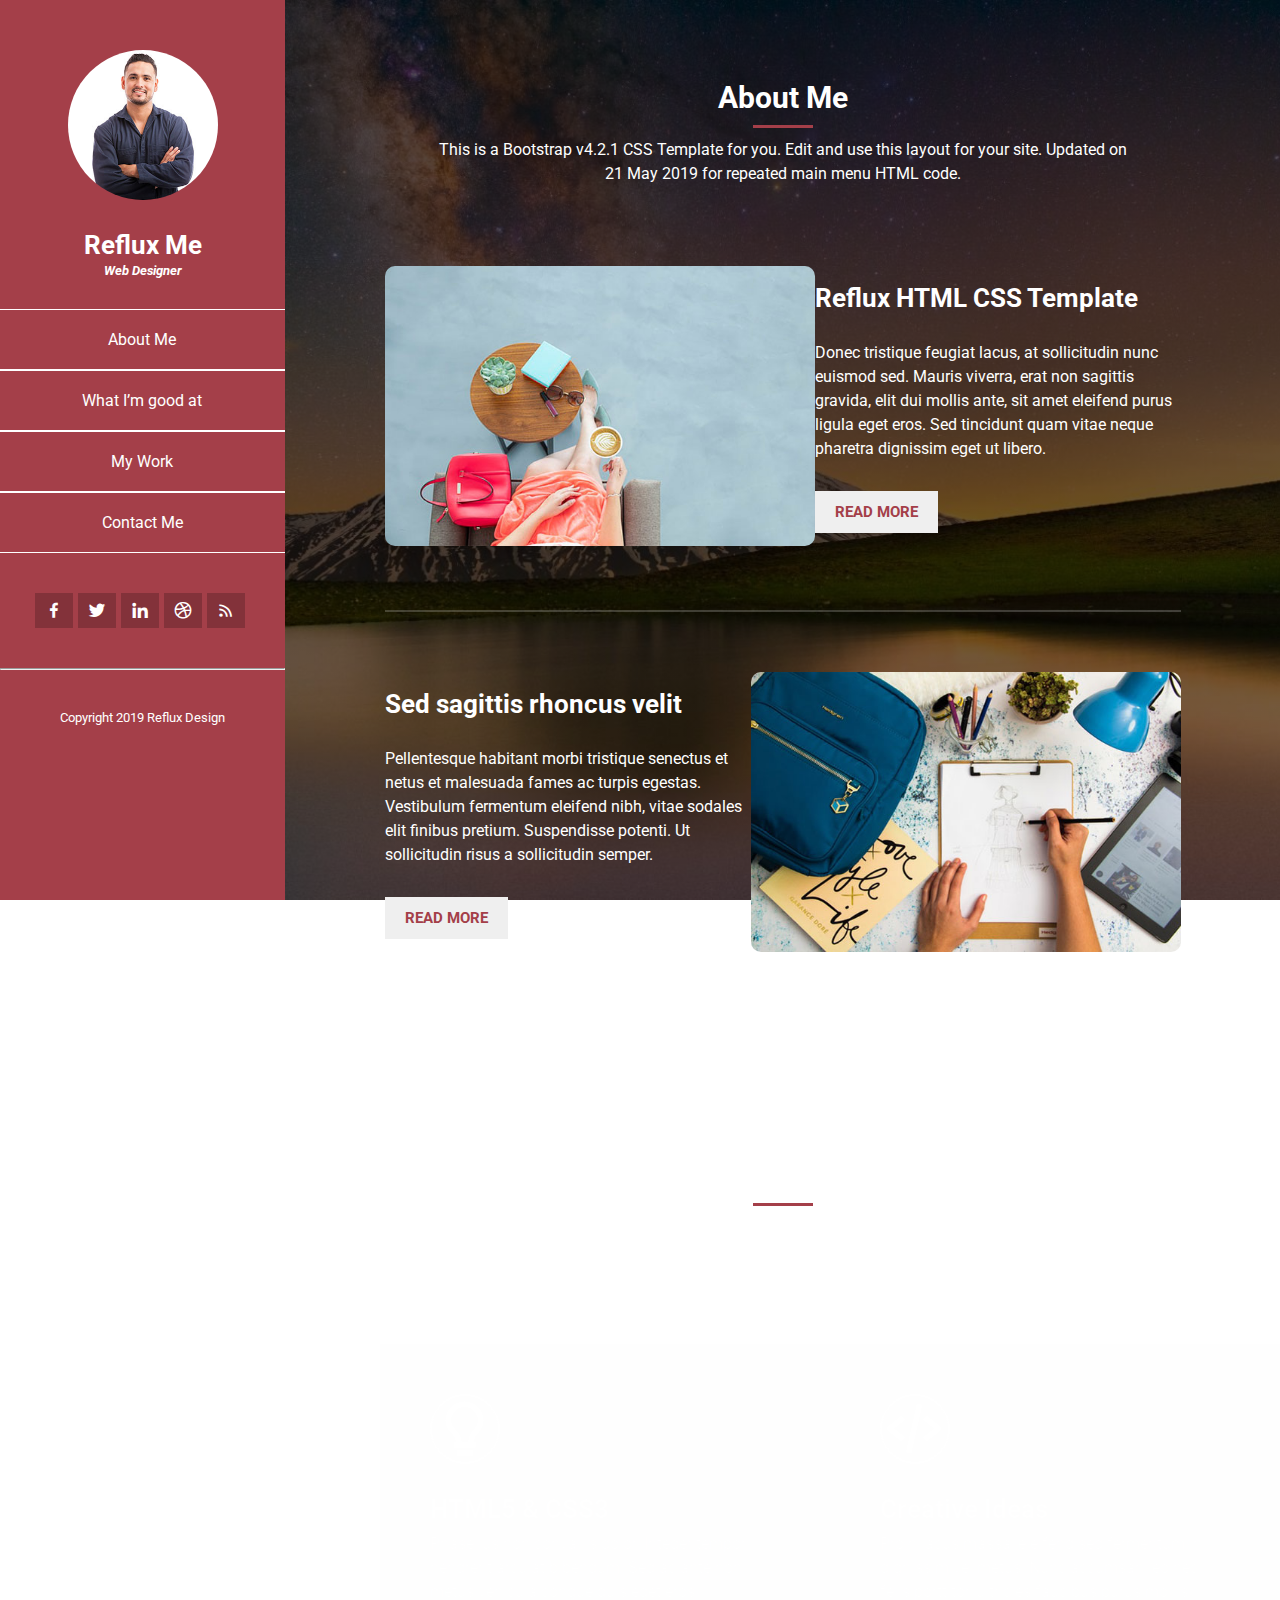
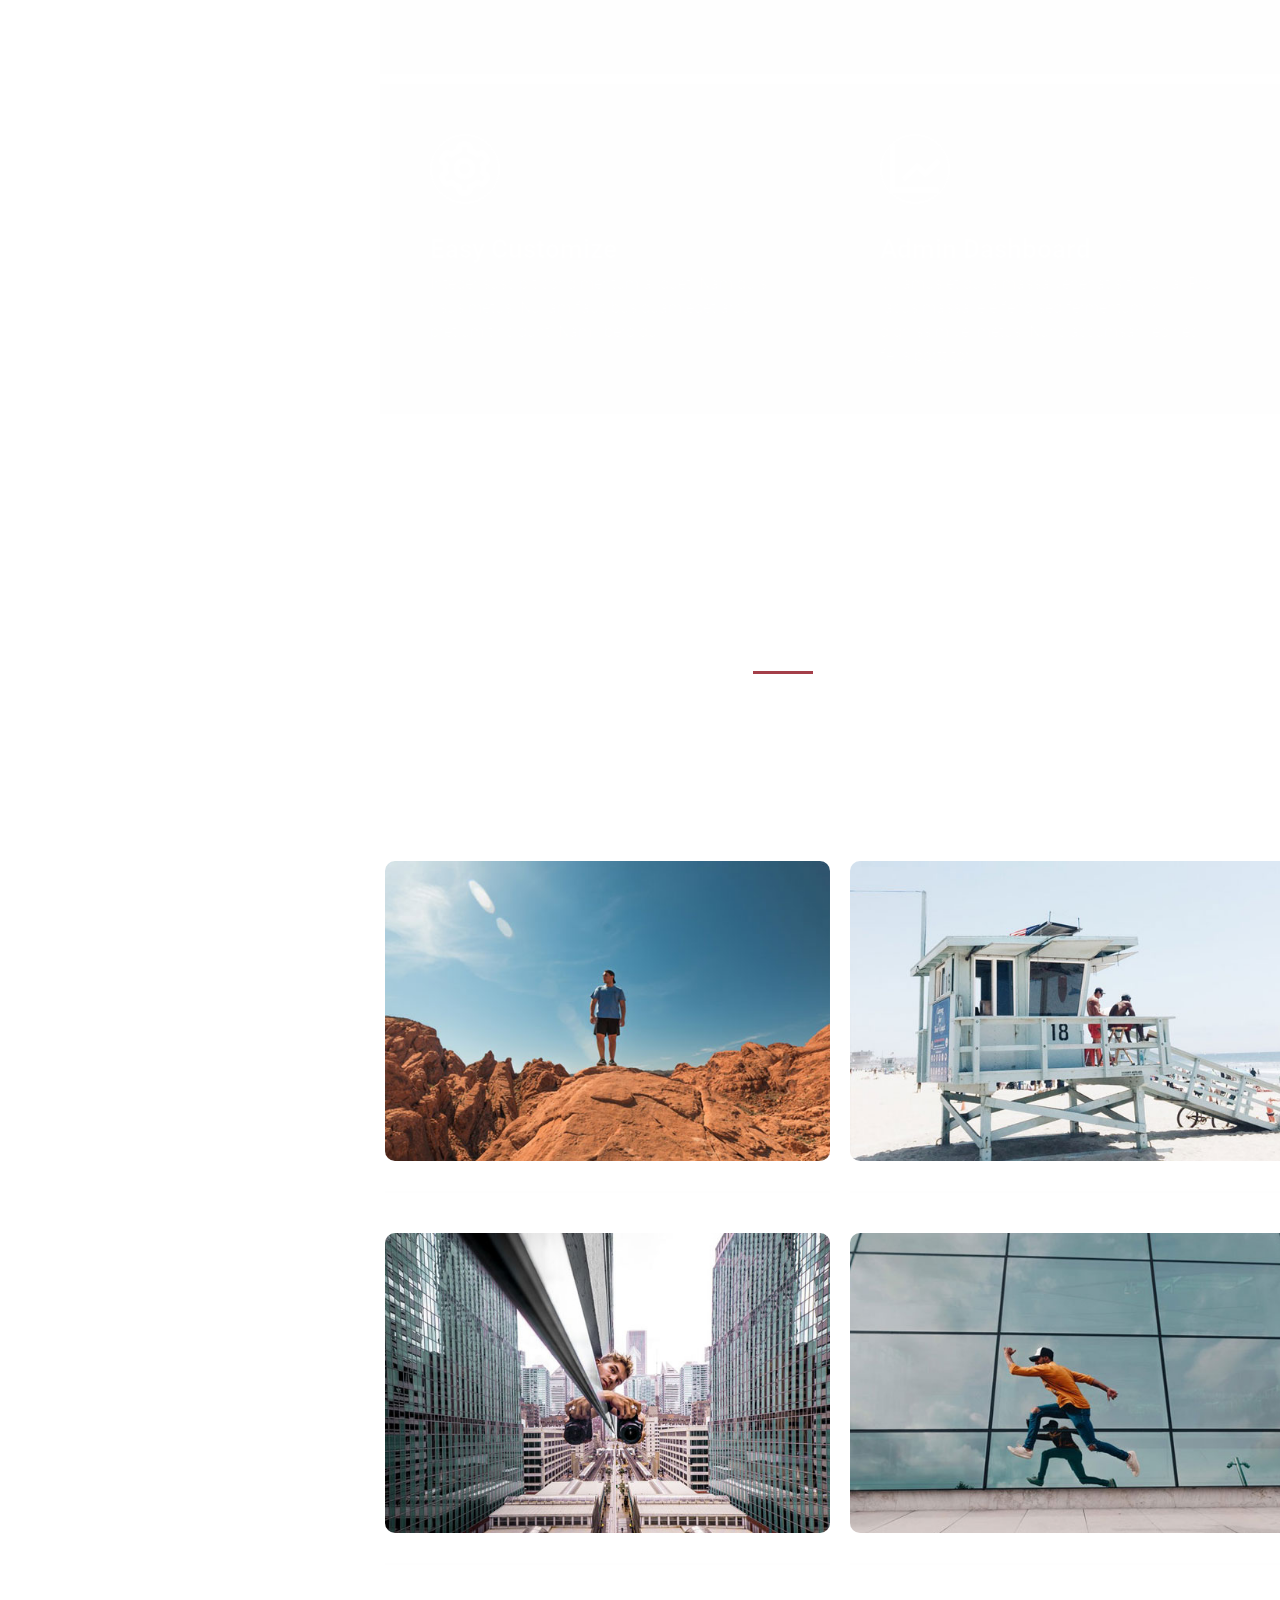
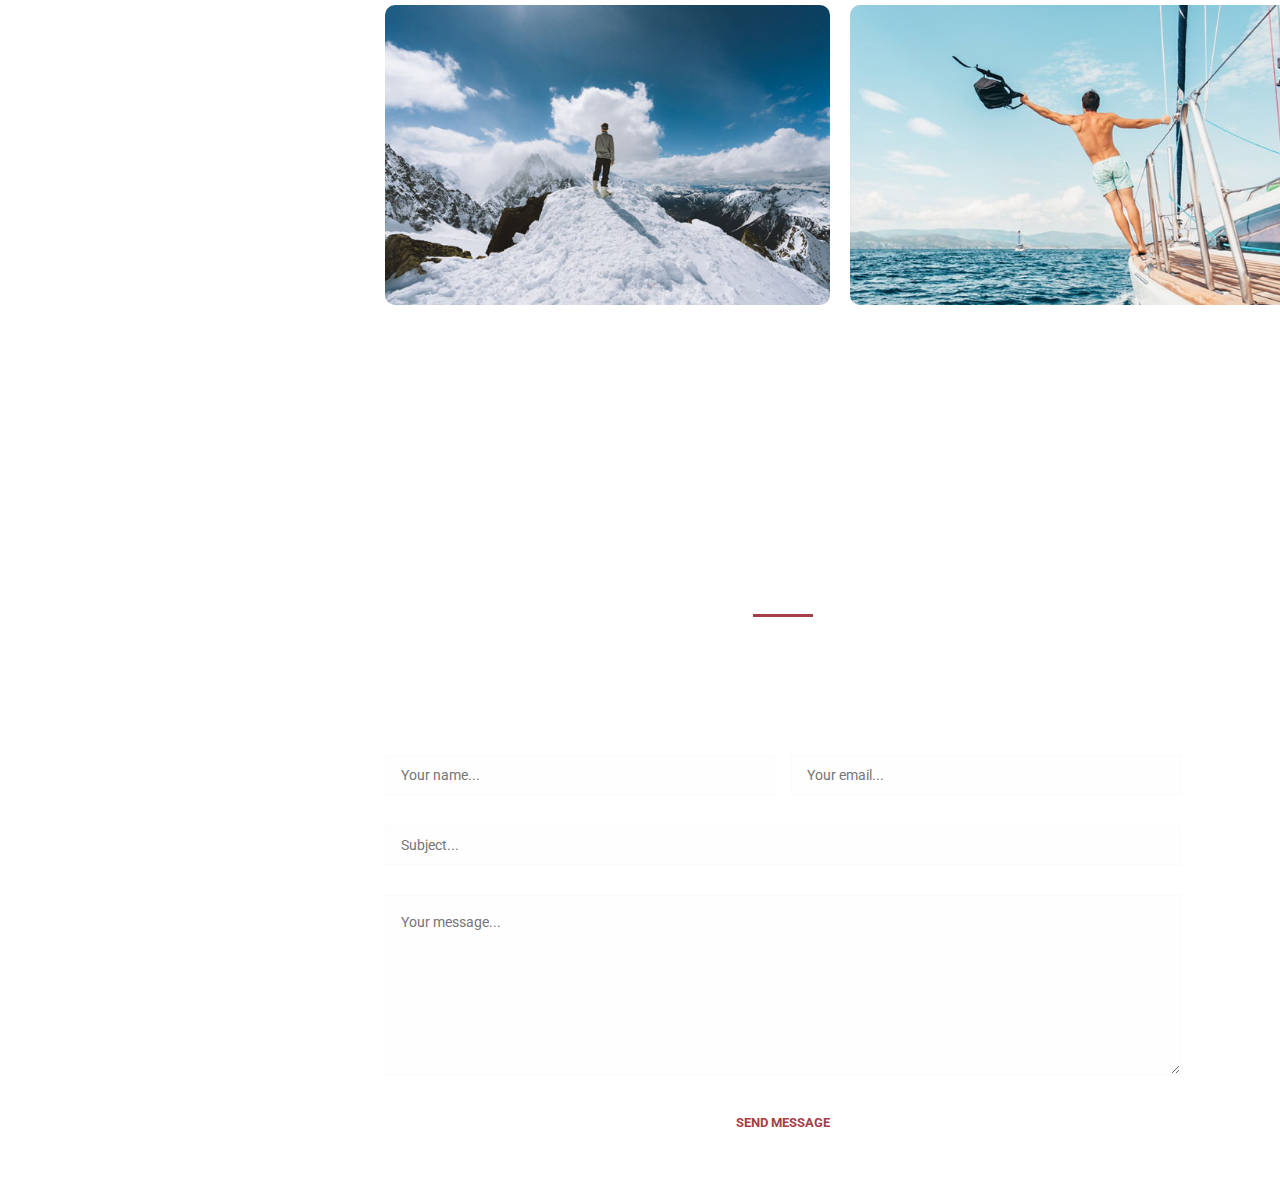
<file: Portafolio-Keilin/index.html>
<!DOCTYPE html>
<html lang="en">
  <head>
    <meta charset="UTF-8" />
    <meta http-equiv="X-UA-Compatible" content="IE=edge" />
    <meta name="viewport" content="width=device-width, initial-scale=1.0" />
    <link
      href="https://unpkg.com/boxicons@2.1.1/css/boxicons.min.css"
      rel="stylesheet"
    />
    <link
      href="https://fonts.googleapis.com/css2?family=Roboto&display=swap"
      rel="stylesheet"
    />
    <link rel="stylesheet" href="styles.css" />
    <title>Portafolio-Keilin</title>
  </head>
  <body>
    <div class="menu" id="menu">
      <div class="icono-menu" id="icono-menu">
        <i class="bx bx-menu icono-menu-icon"></i>
      </div>
      <div class="contenido-imagen">
        <img
          class="imagen"
          src="img/RefluxMe.jpg"
          alt="Foto de la persona de la página"
        />
      </div>
      <div class="nombre-profesion">
        <h1 class="nombre">Reflux Me</h1>
        <p><i class="profesion">Web Designer</i></p>
      </div>
      <ul>
        <li class="elementos-lista-menu">
          <a class="enlace-lista-menu" href="#AboutMe">About Me</a>
        </li>
        <li class="elementos-lista-menu">
          <a class="enlace-lista-menu" href="#WhatImGoodAt">What I’m good at</a>
        </li>
        <li class="elementos-lista-menu">
          <a class="enlace-lista-menu" href="#MyWork">My Work</a>
        </li>
        <li class="elementos-lista-menu">
          <a class="enlace-lista-menu" href="#ContactMe">Contact Me</a>
        </li>
      </ul>
      <div class="contenedor-botones">
        <button class="botones">
          <i class="iconos bx bxl-facebook"></i>
        </button>
        <button class="botones"><i class="iconos bx bxl-twitter"></i></button>
        <button class="botones">
          <i class="iconos bx bxl-linkedin"></i>
        </button>
        <button class="botones">
          <i class="iconos bx bxl-dribbble"></i>
        </button>
        <button class="botones"><i class="iconos bx bx-rss"></i></button>
      </div>
      <hr />
      <div class="contenedor-copyright">
        <p class="parrafo-copyright">Copyright 2019 Reflux Design</p>
      </div>
    </div>

    <div class="contenedor-pagina">
      <!-- Sección About Me -->
      <section class="seccion-about-me" id="AboutMe">
        <div class="contenedor-about-me">
          <div class="titulo-parrafo-about-me">
            <h2 class="titulo-about-me">About Me</h2>
            <hr class="linea-titulo" />
            <p class="parrafo-about-me">
              This is a Bootstrap v4.2.1 CSS Template for you. Edit and use this
              layout for your site. Updated on 21 May 2019 for repeated main
              menu HTML code.
            </p>
          </div>

          <div class="contenidos-about-me">
            <div>
              <img class="imagen-about-me" src="img/foto1Seccion1.jpg" alt="" />
            </div>
            <div class="tarjeta-contenido-about-me">
              <h3 class="titulo-tarjeta-about-me">Reflux HTML CSS Template</h3>
              <p class="parrafo-tarjeta-about-me">
                Donec tristique feugiat lacus, at sollicitudin nunc euismod sed.
                Mauris viverra, erat non sagittis gravida, elit dui mollis ante,
                sit amet eleifend purus ligula eget eros. Sed tincidunt quam
                vitae neque pharetra dignissim eget ut libero.
              </p>
              <div>
                <button class="boton-read-more">Read More</button>
              </div>
            </div>
          </div>
          <hr class="linea" />
          <div class="contenidos-about-me">
            <div class="tarjeta-contenido-about-me">
              <h3 class="titulo-tarjeta-about-me">
                Sed sagittis rhoncus velit
              </h3>
              <p class="parrafo-tarjeta-about-me">
                Pellentesque habitant morbi tristique senectus et netus et
                malesuada fames ac turpis egestas. Vestibulum fermentum eleifend
                nibh, vitae sodales elit finibus pretium. Suspendisse potenti.
                Ut sollicitudin risus a sollicitudin semper.
              </p>
              <div class="btn-read-more">
                <button class="boton-read-more">Read More</button>
              </div>
            </div>
            <div>
              <img class="imagen-about-me" src="img/foto2Seccion1.jpg" alt="" />
            </div>
          </div>
        </div>
      </section>

      <hr class="linea" />

      <!-- Sección What Im Good At -->
      <section class="seccion-what-im-good-at" id="WhatImGoodAt">
        <div class="contenedor-what-im-good-at">
          <div class="titulo-parrafo-what-im-good-at">
            <h2 class="titulo-what-im-good-at">What I’m good at?</h2>
            <hr class="linea-titulo" />
            <p class="parrafo-what-im-good-at">
              Curabitur leo felis, rutrum vitae varius eu, malesuada a tortor.
              Vestibulum congue leo et tellus aliquam, eu viverra nulla semper.
              Nullam eu faucibus diam. Donec eget massa ante.
            </p>
          </div>
          <div class="contenidos-what-im-good-at">
            <div class="tarjeta-contenido-what-im-good-at">
              <i class="iconos-what-im-good-at bx bx-bulb"></i>
              <h3 class="titulo-tarjeta-what-im-good-at">HTML5 & CSS3</h3>
              <p class="parrafo-tarjeta--what-im-good-at">
                Phasellus non convallis dolor. Integer tempor hendrerit arcu at
                bibendum. Sed ac ante non metus vehicula congue quis eget eros.
              </p>
            </div>

            <div class="tarjeta-contenido-what-im-good-at">
              <i class="iconos-what-im-good-at bx bx-code-alt"></i>
              <h3 class="titulo-tarjeta-what-im-good-at">Creative Ideas</h3>
              <p class="parrafo-tarjeta--what-im-good-at">
                Proin lacus massa, eleifend sed fermentum in, dignissim vel
                metus. Nunc accumsan leo nec felis porttitor, ultricies faucibus
                purus mollis.
              </p>
            </div>

            <div class="tarjeta-contenido-what-im-good-at">
              <i class="iconos-what-im-good-at bx bx-cog"></i>
              <h3 class="titulo-tarjeta-what-im-good-at">Easy Customize</h3>
              <p class="parrafo-tarjeta--what-im-good-at">
                Integer suscipit condimentum aliquet. Nam quis risus metus.
                Nullam faucibus quam eget arcu pretium tincidunt. Nam libero
                dui.
              </p>
            </div>

            <div class="tarjeta-contenido-what-im-good-at">
              <i class="iconos-what-im-good-at bx bx-line-chart"></i>
              <h3 class="titulo-tarjeta-what-im-good-at">Admin Dashboard</h3>
              <p class="parrafo-tarjeta--what-im-good-at">
                Vivamus et dui a massa venenatis fringilla. Proin lacus massa,
                eleifend sed fermentum in, dignissim vel metus. Nunc accumsan
                leo nec felis porttitor.
              </p>
            </div>
          </div>
        </div>
      </section>

      <hr class="linea" />

      <!-- My Work -->
      <section id="MyWork">
        <div class="contenedor-my-work">
          <div class="titulo-parrafo-my-work">
            <h2 class="titulo-my-work">My Work</h2>
            <hr class="linea-titulo" />
            <p class="parrafo-my-work">
              Aenean sollicitudin ex mauris, lobortis lobortis diam euismod sit
              amet. Duis ac elit vulputate, lobortis arcu quis, vehicula mauris.
            </p>
          </div>

          <div class="menu-seccion-my-work">
            <ul class="lista-menu-seccion-my-work">
              <li class="elementos-lista-seccion-my-work">
                <a class="enlace-lista-seccion-my-work" href="#">All</a>
              </li>
              <li class="elementos-lista-seccion-my-work">
                <a class="enlace-lista-seccion-my-work" href="#">People</a>
              </li>
              <li class="elementos-lista-seccion-my-work">
                <a class="enlace-lista-seccion-my-work" href="#">Nature</a>
              </li>
              <li class="elementos-lista-seccion-my-work">
                <a class="enlace-lista-seccion-my-work" href="#">Animals</a>
              </li>
            </ul>
          </div>

          <div class="contenidos-my-work">
            <div class="tarjeta-contenido-my-work">
              <img
                class="imagen-secion-my-work"
                src="img/foto1Seccion3.jpg"
                alt=""
              />
              <div class="informacion-tarjeta-my-work">
                <div class="contenedor-icono-my-work">
                  <i class="icono-seccion-my-work bx bx-search"></i>
                </div>
                <h3 class="titulo-tarjeta-my-work">First Title</h3>
                <p>
                  <i class="parrafo-tarjeta-my-work"
                    >free to use our template</i
                  >
                </p>
              </div>
            </div>

            <div class="tarjeta-contenido-my-work">
              <img
                class="imagen-secion-my-work"
                src="img/foto2Seccion3.jpg"
                alt=""
              />
              <div class="informacion-tarjeta-my-work">
                <div class="contenedor-icono-my-work">
                  <i class="icono-seccion-my-work bx bx-search"></i>
                </div>
                <h3 class="titulo-tarjeta-my-work">Second Title</h3>
                <p>
                  <i class="parrafo-tarjeta-my-work"
                    >please tell your friends</i
                  >
                </p>
              </div>
            </div>

            <div class="tarjeta-contenido-my-work">
              <img
                class="imagen-secion-my-work"
                src="img/foto3Seccion3.jpg"
                alt=""
              />
              <div class="informacion-tarjeta-my-work">
                <div class="contenedor-icono-my-work">
                  <i class="icono-seccion-my-work bx bx-search"></i>
                </div>
                <h3 class="titulo-tarjeta-my-work">Item Third</h3>
                <p>
                  <i class="parrafo-tarjeta-my-work">customize anything</i>
                </p>
              </div>
            </div>

            <div class="tarjeta-contenido-my-work">
              <img
                class="imagen-secion-my-work"
                src="img/foto4Seccion3.jpg"
                alt=""
              />
              <div class="informacion-tarjeta-my-work">
                <div class="contenedor-icono-my-work">
                  <i class="icono-seccion-my-work bx bx-search"></i>
                </div>
                <h3 class="titulo-tarjeta-my-work">Item Fourth</h3>
                <p>
                  <i class="parrafo-tarjeta-my-work"
                    >Re-distribution not allowed</i
                  >
                </p>
              </div>
            </div>

            <div class="tarjeta-contenido-my-work">
              <img
                class="imagen-secion-my-work"
                src="img/foto5Seccion3.jpg"
                alt=""
              />
              <div class="informacion-tarjeta-my-work">
                <div class="contenedor-icono-my-work">
                  <i class="icono-seccion-my-work bx bx-search"></i>
                </div>
                <h3 class="titulo-tarjeta-my-work">Fifth Awesome</h3>
                <p>
                  <i class="parrafo-tarjeta-my-work">Ut sollicitudin risuse</i>
                </p>
              </div>
            </div>

            <div class="tarjeta-contenido-my-work">
              <img
                class="imagen-secion-my-work"
                src="img/foto6Seccion3.jpg"
                alt=""
              />
              <div class="informacion-tarjeta-my-work">
                <div class="contenedor-icono-my-work">
                  <i class="icono-seccion-my-work bx bx-search"></i>
                </div>
                <h3 class="titulo-tarjeta-my-work">Awesome Sixth</h3>
                <p>
                  <i class="parrafo-tarjeta-my-work">Donec eget massa ante</i>
                </p>
              </div>
            </div>
          </div>
        </div>
      </section>

      <hr class="linea" />

      <section class="seccion-contact-me" id="ContactMe">
        <div class="contenedor-contact-me">
          <div class="titulo-parrafo-contact-me">
            <h2 class="titulo-contact-me">Contact Me</h2>
            <hr class="linea-titulo" />
            <p class="parrafo-contact-me">
              Fusce eget nibh nec justo interdum condimentum. Morbi justo ex,
              efficitur at ante ac, tincidunt maximus ligula. Lorem ipsum dolor
              sit amet, consectetur adipiscing elit.
            </p>
          </div>

          <form action="">
            <div class="contenedor-campos-contact-me">
              <div class="campos-contact-me">
                <input
                  class="input-text"
                  type="text"
                  placeholder="Your name..."
                />
              </div>
              <div class="campos-contact-me">
                <input
                  class="input-text"
                  type="email"
                  placeholder="Your email..."
                />
              </div>
              <div class="campos-contact-me">
                <input
                  class="input-text"
                  type="text"
                  placeholder="Subject..."
                />
              </div>
              <div class="campos-contact-me">
                <textarea
                  class="input-text textarea"
                  placeholder="Your message..."
                ></textarea>
              </div>
            </div>
            <div class="contenedor-boton-contact-me">
              <button class="boton-contact-me" type="button">
                Send Message
              </button>
            </div>
          </form>
        </div>
      </section>
    </div>
    <script src="app.js"></script>
  </body>
</html>
</file>
<file: Portafolio-Keilin/styles.css>
* {
  box-sizing: border-box;
  font-family: "Roboto", sans-serif;
  color: #ffffff;
  margin: 0;
  padding: 0;
}

.menu {
  background-color: #a43f49;
  height: 100vh;
  position: fixed;
  top: 0;
  width: 285px;
}

.icono-menu .icono-menu-icon {
  font-size: 30px;
  left: 350px;
  padding: 5px;
  position: absolute;
}

.icono-menu .icono-menu-icon:hover {
  color: #a43f49;
  cursor: pointer;
}

/* Elementos con propiedades iguales*/
.contenido-imagen,
.nombre-profesion,
.enlace-lista-menu,
.contenedor-botones,
.contenedor-copyright,
.menu-seccion-my-work,
.contenidos-my-work .tarjeta-contenido-my-work,
.contenidos-my-work .tarjeta-contenido-my-work .informacion-tarjeta-my-work,
.contenedor-icono-my-work,
.contenedor-boton-contact-me {
  align-items: center;
  display: flex;
  justify-content: center;
}

.contenido-imagen {
  margin-top: 50px;
}

.contenido-imagen .imagen {
  border-radius: 50%;
  height: 150px;
  width: 150px;
}

.nombre-profesion {
  flex-direction: column;
  margin: 30px 0;
}

.nombre {
  font-size: 26px;
}

.profesion {
  font-size: 13px;
  font-weight: bolder;
}

.elementos-lista-menu {
  border: 1px solid #ffffff;
  border-left: 0;
  border-right: 0;
  list-style-type: none;
  position: relative;
}

.enlace-lista-menu {
  background-color: #a43f49;
  padding: 20px 0;
  text-decoration: none;
  width: 284px;
}

.enlace-lista-menu:hover {
  background-color: #ffffff;
  color: #a43f49;
}

.contenedor-botones,
.contenedor-copyright {
  margin: 40px 0;
}

.botones {
  background-color: #00000033;
  border: none;
  height: 35px;
  margin-right: 5px;
  width: 38px;
}

.botones:hover {
  background-color: #ffffff33;
  cursor: pointer;
}

.iconos {
  font-size: 20px;
}

.linea {
  background-color: #ffffff33;
  border: none;
  height: 2px;
  margin-bottom: 30px;
}

.parrafo-copyright {
  font-size: 13px;
}

.contenedor-pagina {
  background-attachment: fixed;
  background-image: linear-gradient(rgba(0, 0, 0, 0.7), rgba(0, 0, 0, 0.5)),
    url(img/fondoContenedorPagina.jpg);
  background-position: center;
  background-repeat: no-repeat;
  background-size: cover;
  margin-left: 285px;
  min-height: 100vh;
  transition: transform 0.3s;
}

.contenedor-about-me,
.contenedor-what-im-good-at,
.contenedor-my-work,
.contenedor-contact-me {
  margin: 0 10%;
}

.titulo-parrafo-about-me,
.titulo-parrafo-what-im-good-at,
.titulo-parrafo-my-work,
.titulo-parrafo-contact-me {
  padding: 80px 45px;
  text-align: center;
}

.titulo-about-me,
.titulo-what-im-good-at,
.titulo-my-work,
.titulo-contact-me {
  font-size: 30px;
}

.linea-titulo {
  background-color: #a43f49;
  border: none;
  height: 3px;
  margin: 10px auto;
  width: 60px;
}

.parrafo-about-me,
.parrafo-what-im-good-at,
.parrafo-my-work,
.parrafo-contact-me {
  line-height: 24px;
}

.contenidos-about-me {
  align-items: center;
  display: flex;
  justify-content: space-between;
}

.imagen-about-me {
  border-radius: 10px;
  height: 280px;
  width: 430px;
}

.tarjeta-contenido-about-me {
  flex-basis: 50%;
}

.titulo-tarjeta-about-me {
  font-size: 26px;
  padding-bottom: 28px;
}

.parrafo-tarjeta-about-me {
  line-height: 24px;
  padding-bottom: 30px;
}

.boton-read-more {
  border: none;
  color: #a43f49;
  cursor: pointer;
  font-size: 15px;
  font-weight: bold;
  padding: 12px 20px;
  text-transform: uppercase;
  transition: all 0.5s;
}

.boton-read-more:hover {
  background-color: #a43f49;
  color: #ffffff;
}

.linea {
  margin: 60px 0;
}

.contenidos-what-im-good-at {
  display: grid;
  grid-template-columns: auto auto;
  margin-left: -5px;
  margin-right: -5px;
}

.tarjeta-contenido-what-im-good-at {
  background-color: #fafafa1a;
  height: 330px;
  margin-bottom: 10px;
  padding: 50px;
  width: 450px;
}

.tarjeta-contenido-what-im-good-at:hover {
  background-color: #ffffff;
}

.tarjeta-contenido-what-im-good-at:hover .iconos-what-im-good-at {
  border: 2px solid #a43f49;
  color: #a43f49;
}

.tarjeta-contenido-what-im-good-at:hover .titulo-tarjeta-what-im-good-at,
.tarjeta-contenido-what-im-good-at:hover .parrafo-tarjeta--what-im-good-at {
  color: #000000;
}

.iconos-what-im-good-at {
  border: 2px solid #ffffff;
  border-radius: 50%;
  font-size: 65px;
  height: 70px;
  margin-bottom: 30px;
  width: 70px;
}

.titulo-tarjeta-what-im-good-at {
  font-size: 26px;
  padding-bottom: 8px;
}

.parrafo-tarjeta--what-im-good-at {
  line-height: 24px;
  padding-bottom: 16px;
}

.menu-seccion-my-work {
  margin: 10px;
}

.lista-menu-seccion-my-work {
  display: flex;
  justify-content: space-between;
}

.elementos-lista-seccion-my-work {
  list-style-type: none;
  margin-right: 15px;
}

.enlace-lista-seccion-my-work {
  padding-bottom: 3px;
  text-decoration: none;
}

.contenidos-my-work {
  display: grid;
  grid-template-columns: auto auto;
  margin-left: -10px;
  margin-right: -10px;
}

.contenidos-my-work .tarjeta-contenido-my-work {
  border-bottom: 2px solid #fafafa1a;
  margin: 10px;
  margin-bottom: 30px;
  padding-bottom: 30px;
  position: relative;
}

.contenidos-my-work .tarjeta-contenido-my-work .imagen-secion-my-work {
  border-radius: 10px;
  cursor: pointer;
  height: 300px;
  width: 445px;
}

.contenidos-my-work .tarjeta-contenido-my-work .informacion-tarjeta-my-work {
  background-color: #ffffffe7;
  border-radius: 10px;
  flex-direction: column;
  height: 240px;
  opacity: 0;
  position: absolute;
  text-align: center;
  width: 385px;
}

.contenidos-my-work
  .tarjeta-contenido-my-work:hover
  .informacion-tarjeta-my-work {
  cursor: pointer;
  opacity: 1;
}

.contenedor-icono-my-work {
  background-color: #a43f49;
  border-radius: 10px;
  height: 40px;
  width: 40px;
}

.icono-seccion-my-work {
  font-size: 18px;
  font-weight: bolder;
}

.titulo-tarjeta-my-work {
  color: #000000;
  font-size: 26px;
  margin: 15px 0 5px 0;
}

.parrafo-tarjeta-my-work {
  color: #000000;
  font-size: 14px;
}

.seccion-contact-me {
  height: 700px;
}

.contenedor-campos-contact-me {
  display: grid;
  grid-template-columns: 1fr 1fr;
  grid-template-rows: auto auto 210px;
  column-gap: 1rem;
}

.campos-contact-me:nth-child(3),
.campos-contact-me:nth-child(4) {
  grid-column: 1 / 3;
}

.input-text {
  background-color: #fafafa1a;
  border: 1px solid #fafafa;
  font-size: 14px;
  height: 40px;
  margin-bottom: 30px;
  padding: 6px 12px 6px 15px;
  width: 100%;
}

.textarea {
  height: 180px;
  line-height: 40px;
  max-height: 220px;
}

.boton-contact-me {
  background-color: #ffffff;
  border: none;
  color: #a43f49;
  font-size: 13px;
  font-weight: bold;
  padding: 10px 20px;
  text-transform: uppercase;
}

.boton-contact-me:hover {
  background-color: #a43f49;
  color: #ffffff;
  cursor: pointer;
}

@media only screen and (max-width: 768px) {
  .menu {
    height: 110vh;
    transform: translateX(-350px);
    z-index: 1;
  }

  .contenedor-pagina {
    margin-left: 0px;
  }

  .contenido-imagen .imagen {
    height: 125px;
    width: 125px;
  }

  .contenedor-what-im-good-at,
  .contenedor-my-work,
  .contenedor-contact-me {
    margin: 0 5%;
  }

  .contenidos-about-me {
    flex-direction: column;
  }

  .imagen-about-me {
    height: 220px;
    margin-bottom: 30px;
    width: 330px;
  }

  .btn-read-more {
    margin-bottom: 50px;
  }

  .contenidos-what-im-good-at,
  .contenidos-my-work {
    align-items: center;
    display: flex;
    flex-direction: column;
  }

  .tarjeta-contenido-what-im-good-at {
    width: 345px;
  }

  .contenidos-my-work .tarjeta-contenido-my-work .imagen-secion-my-work {
    width: 330px;
  }

  .contenidos-my-work .tarjeta-contenido-my-work .informacion-tarjeta-my-work {
    width: 260px;
  }

  .seccion-contact-me {
    height: 850px;
  }

  .contenedor-campos-contact-me {
    display: flex;
    flex-direction: column;
  }
}

@media only screen and (min-width: 768px) {
  .icono-menu .icono-menu-icon {
    display: none;
  }
}

.menu--show {
  transform: translateX(0px);
}

.menu--show .icono-menu .icono-menu-icon {
  color: #000000;
  left: 1px;
  top: 0;
}

.menu--show .icono-menu .icono-menu-icon:hover {
  color: #ffffff;
}
</file>
